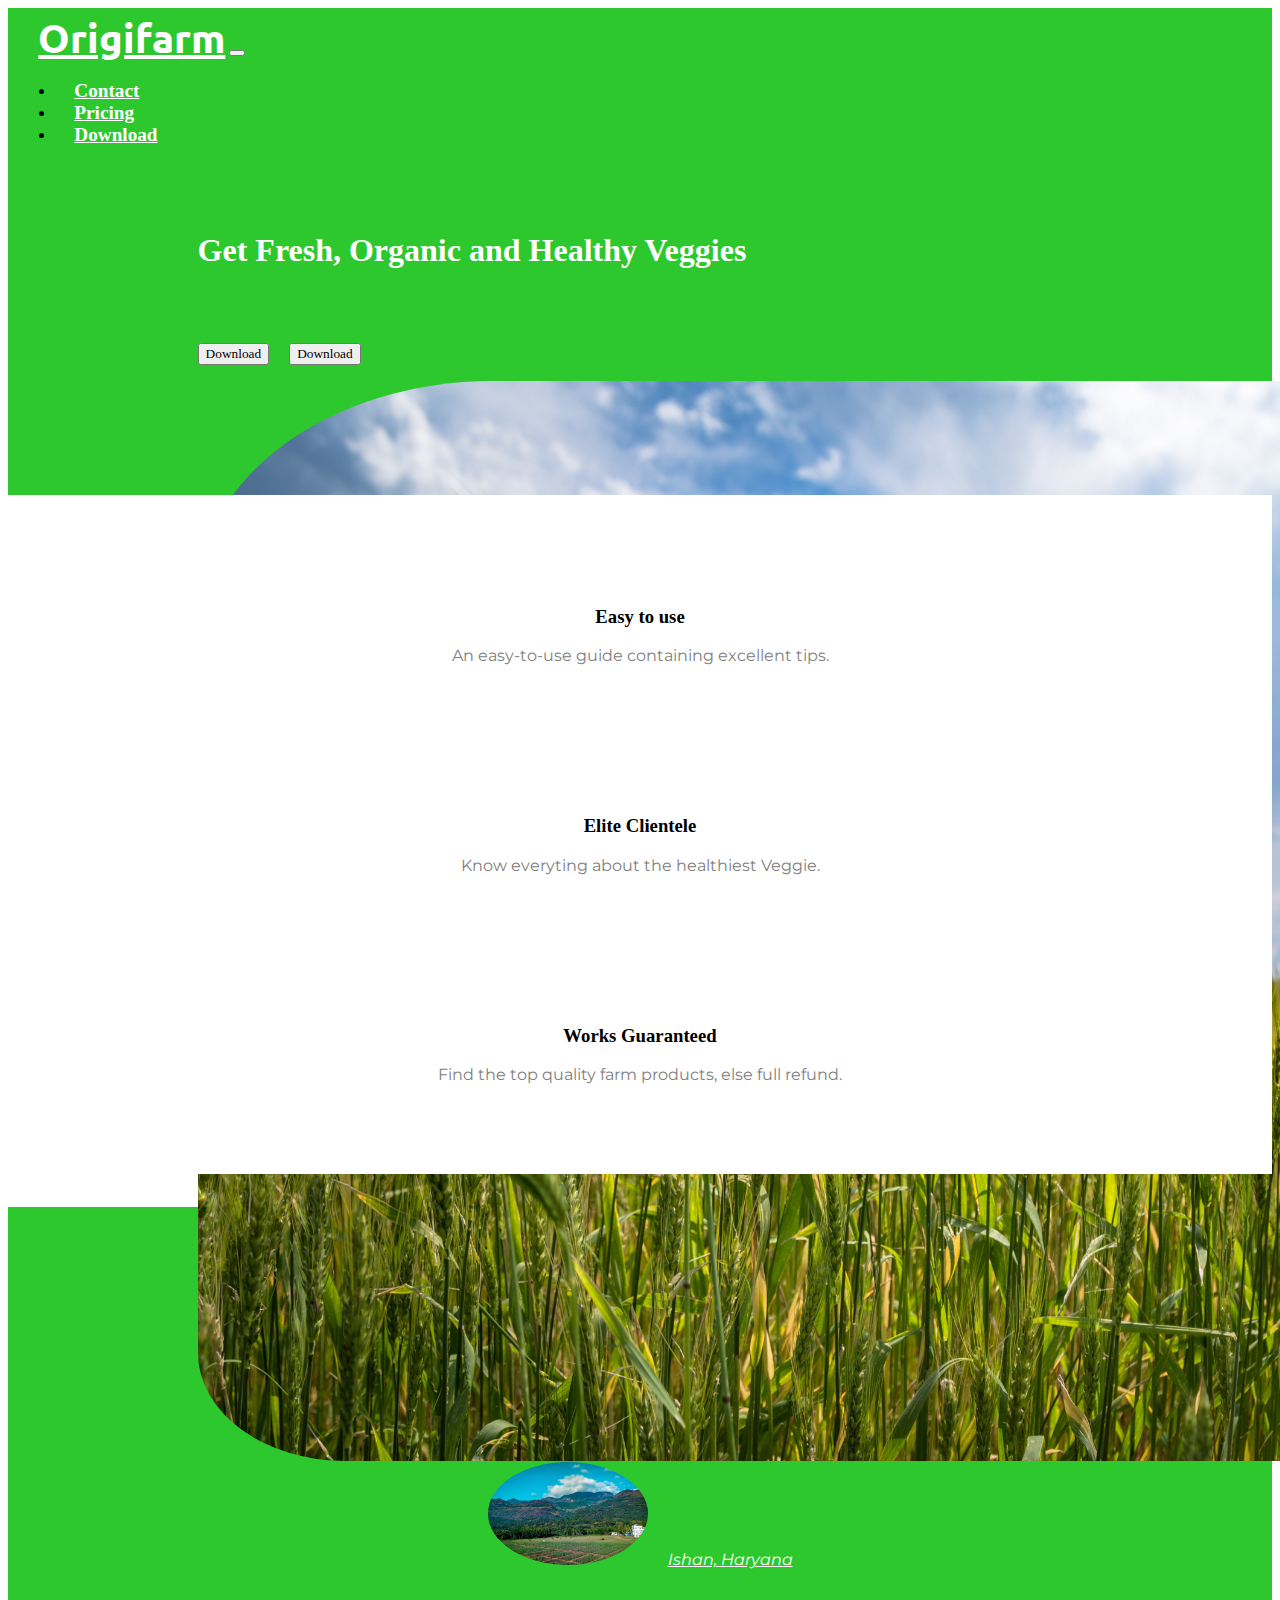
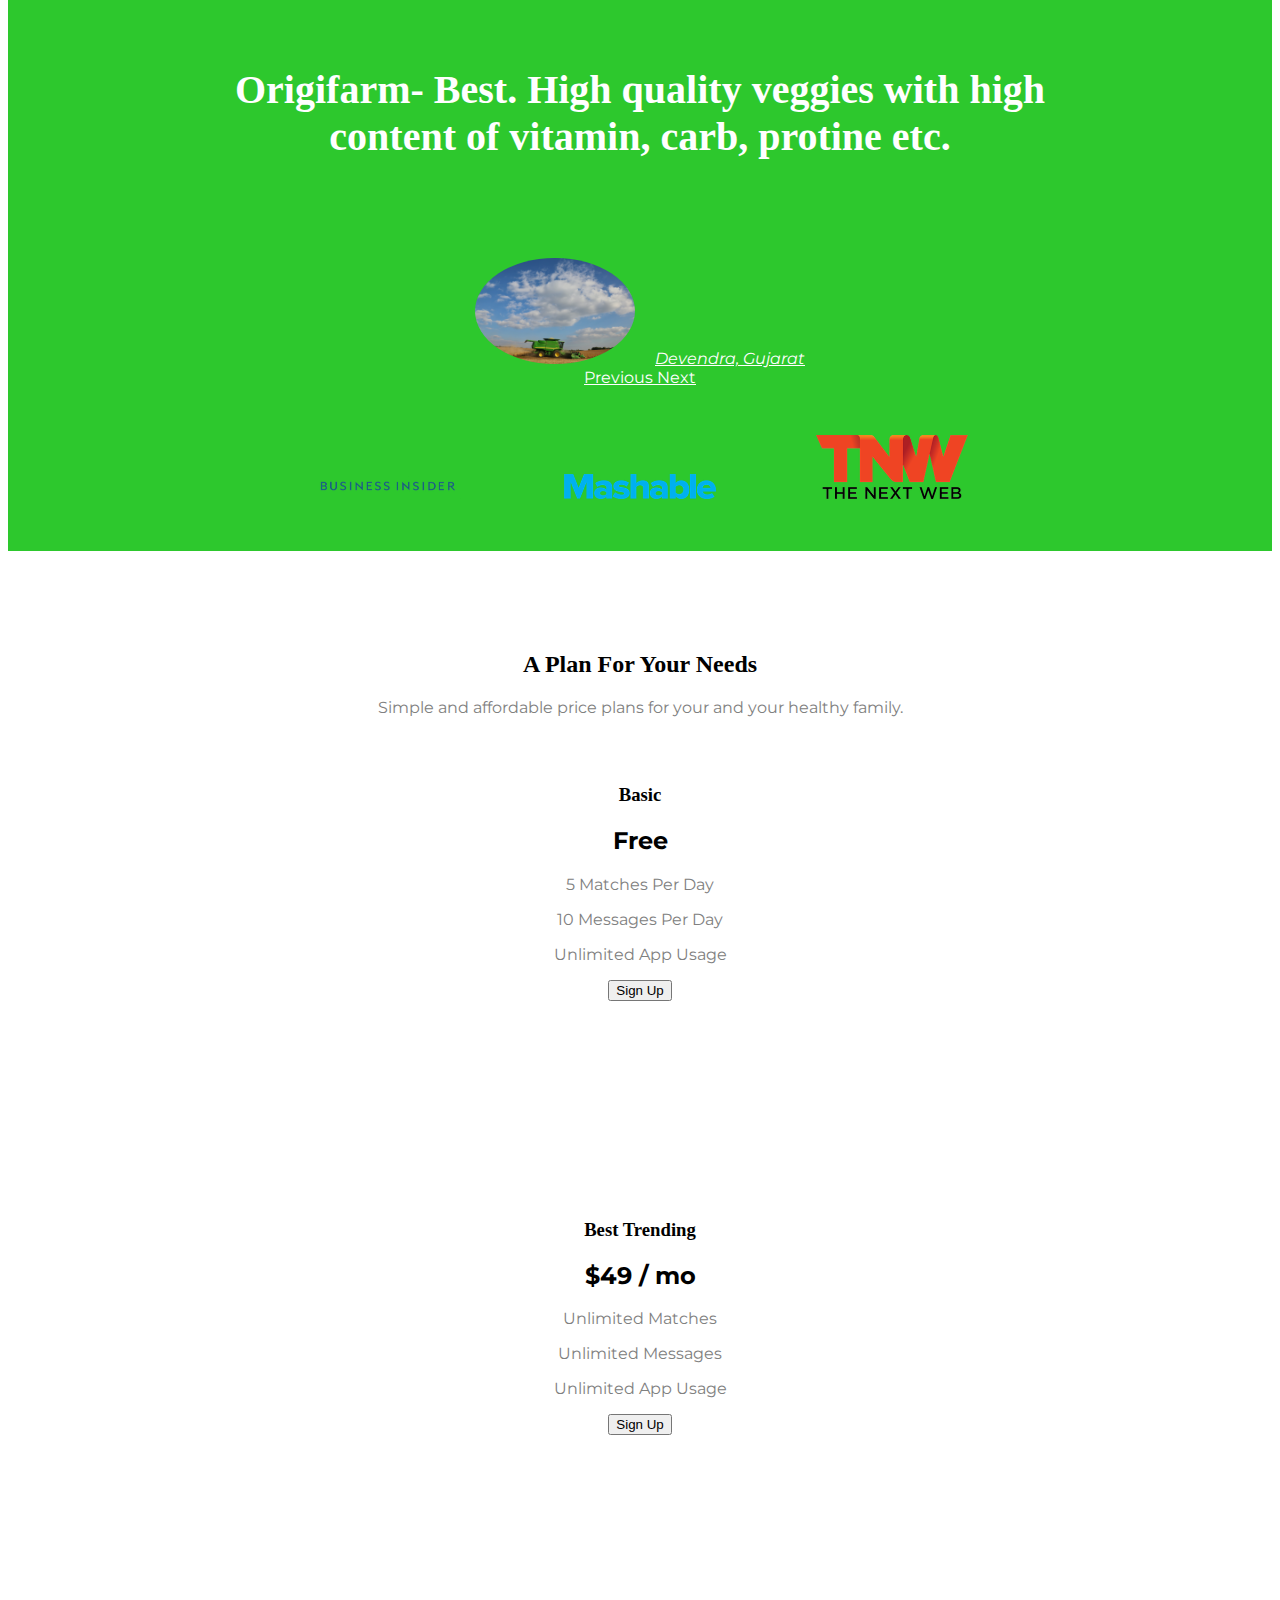
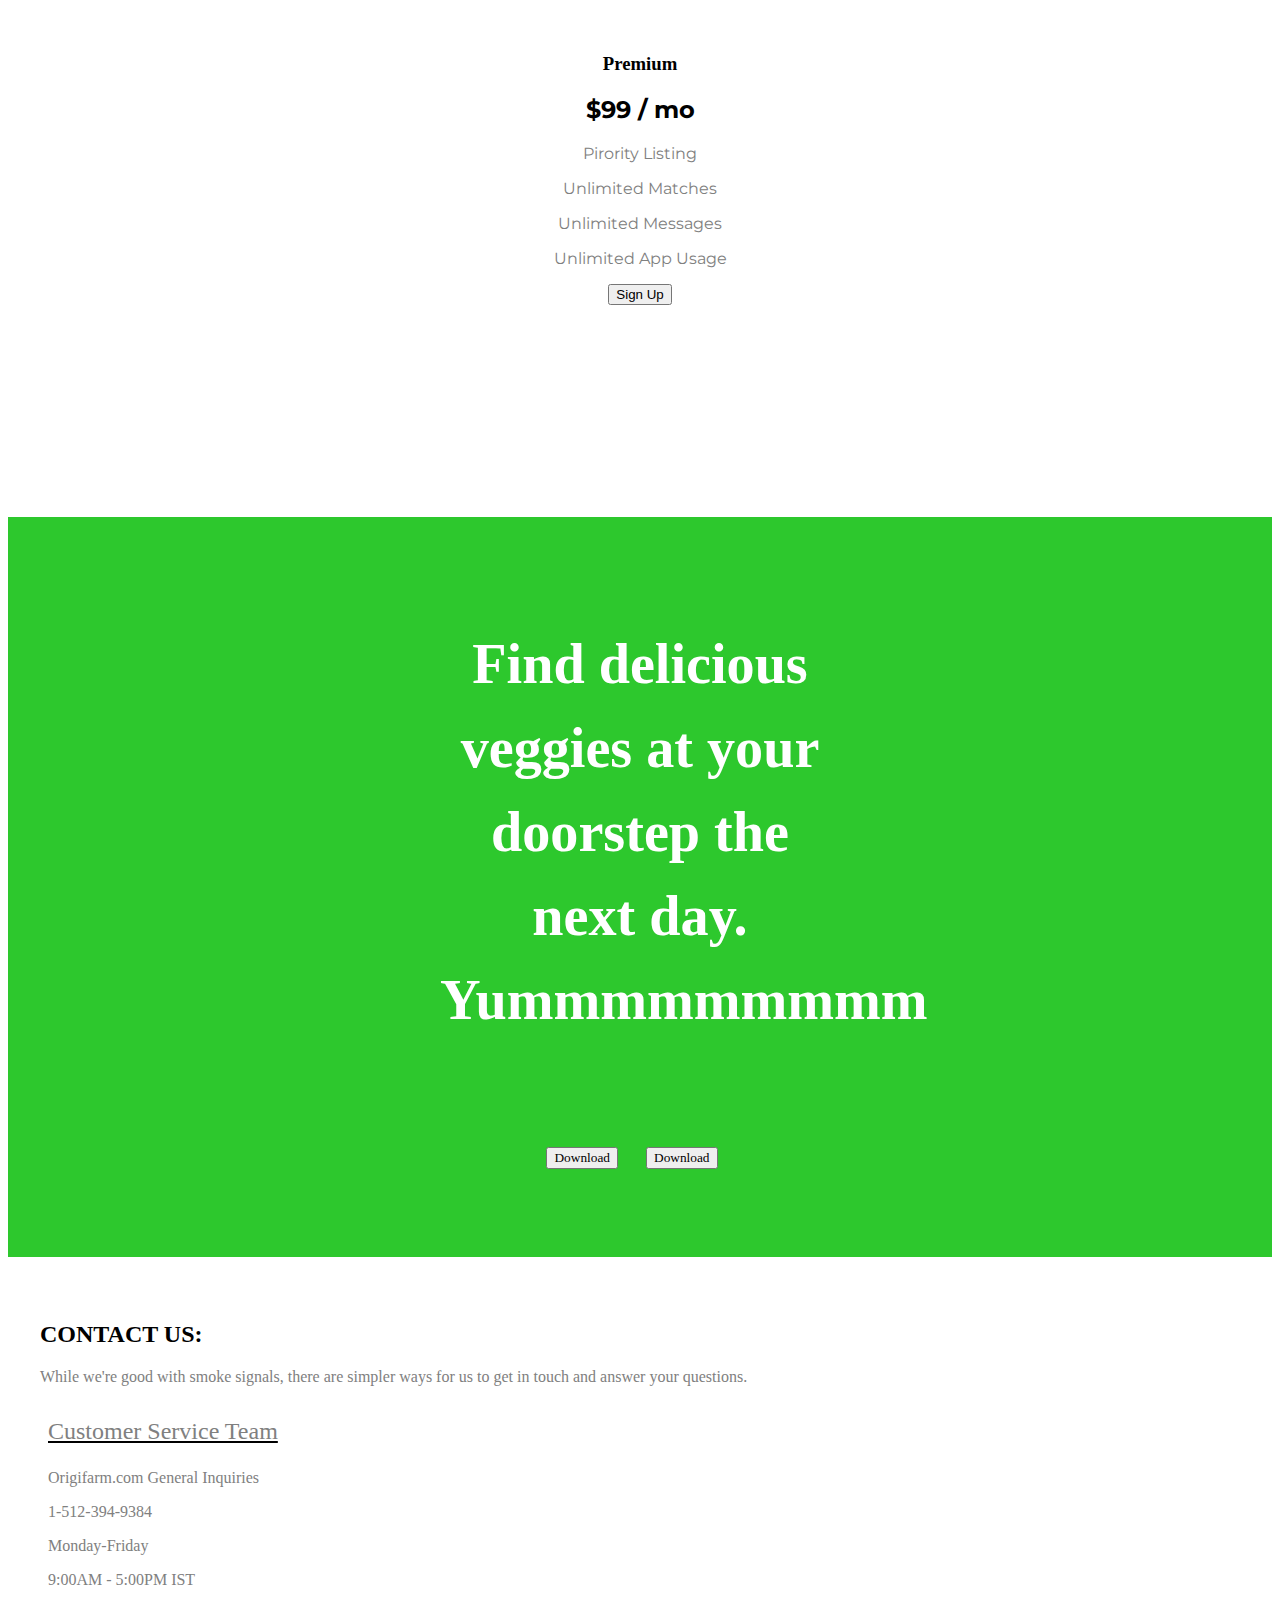
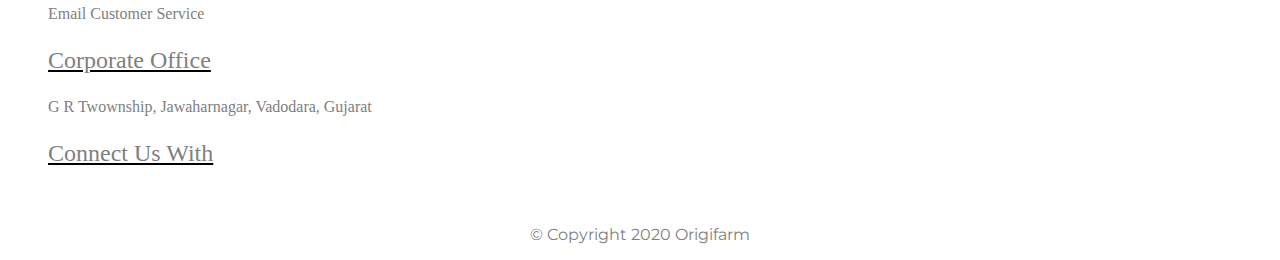
<file: Organic Farm/index.html>
<!DOCTYPE html>
<html>

<head>
  <meta charset="utf-8">
  <title>Origifarm</title>

  <link rel="stylesheet" href="https://stackpath.bootstrapcdn.com/bootstrap/4.5.0/css/bootstrap.min.css"
    integrity="sha384-9aIt2nRpC12Uk9gS9baDl411NQApFmC26EwAOH8WgZl5MYYxFfc+NcPb1dKGj7Sk" crossorigin="anonymous">
  
  <link href="https://fonts.googleapis.com/css2?family=Montserrat:wght@500&family=Ubuntu&display=swap" rel="stylesheet">

  <link rel="stylesheet" href="css/styles.css">
  <link rel="stylesheet" href="https://pro.fontawesome.com/releases/v5.10.0/css/all.css"
    integrity="sha384-AYmEC3Yw5cVb3ZcuHtOA93w35dYTsvhLPVnYs9eStHfGJvOvKxVfELGroGkvsg+p" crossorigin="anonymous" />

</head>

<body>

  <section id="title">
    <div class="container-fluid">

      <!-- Nav Bar -->
      <nav class="navbar-expand-lg navbar-dark nav justify-content-end nav1">

        <a class="navbar-brand" href="">Origifarm</a>

        <button class="navbar-toggler" type="button" data-toggle="collapse" data-target="#navbarToggleExternalContent"
          aria-controls="navbarToggleExternalContent" aria-expanded="false" aria-label="Toggle navigation">
          <span class="navbar-toggler-icon"></span>
        </button>

        <div class="collapse navbar-collapse collapse-burger" id="navbarToggleExternalContent">

            <ul class="navbar-nav ml-auto nav-item">
              <li class="nav-item">
                <a class="nav-link" href="#footer" >Contact</a>
              </li>
              <li class="nav-item">
                <a class="nav-link" href="#pricing">Pricing</a>
              </li>
              <li class="nav-item">
                <a class="nav-link" href="#cta">Download</a>
              </li>
            </ul>

        </div>
      
      </nav>

    
    
    <!-- Title -->

      <div class="row">
        <div class="col-lg-6 col-mg col-sm">
          <h1 class="head1">Get Fresh, Organic and Healthy Veggies</h1>

          <a href="download.html"><button type="button" class="btn btn-dark btn-lg download-button"><i class="fab fa-app-store-ios"></i> Download</button></a>
        
          <a href="download.html"><button type="button" class="btn btn-light btn-lg download-button"><i class="fab fa-app-store-ios"></i> Download</button></a>

        </div>

        <div class="title-home-img col-lg-6 col-md col-sm">
          <img class="home-img" src="images/cropland-221016.jpg" alt="Wheat Field">
        </div>
      </div>
    </div>

  </section>


  <!-- Features -->

  <section id="features">
    <div class="row">

      <div class="feature-box col-lg-4 col-md col-sm">
        <i class="icon fas fa-check-circle fa-4x"></i>
        <h3>Easy to use</h3>
        <p>An easy-to-use guide containing excellent tips.</p>
      </div>

      <div class="feature-box col-lg-4 col-md col-sm">
        <i class="icon fas fa-bullseye fa-4x"></i>
        <h3>Elite Clientele</h3>
        <p>Know everyting about the healthiest Veggie.</p>
      </div>
      
      <div class="feature-box col-lg-4 col-md col-sm">
        <i class="icon fas fa-hands-heart fa-4x"></i>
        <h3>Works Guaranteed</h3>
        <p>Find the top quality farm products, else full refund.</p>
      </div>
      
    </div>
    
    <!-- <hr> -->

  </section>


  <!-- Testimonials -->

  <section id="testimonials">

    <div id="carouselExampleIndicators" class="carousel slide" data-ride="carousel">
      <!-- <ol class="carousel-indicators">
        <li data-target="#carouselExampleIndicators" data-slide-to="0" class="active"></li>
        <li data-target="#carouselExampleIndicators" data-slide-to="1"></li>
      </ol> -->
      <div class="carousel-inner">
        <div class="carousel-item active">
          <h2>
            I no longer have to go out and find best quality veggies. Saved time with great health.
          </h2>
          <img class="testimonial-image" src="images/rice-field-near-mountain-at-daytime-1098423.jpg" alt="user-profile">
          <em>Ishan, Haryana</em>
        </div>
        <div class="carousel-item">
          <h2 class="testimonial-text">
            Origifarm- Best. High quality veggies with high content of vitamin, carb, protine etc.
          </h2>
          <img class="testimonial-image" src="images/green-harvester-at-daytime-1058349.jpg" alt="lady-profile">
          <em>Devendra, Gujarat</em>
        </div>
      </div>
      <a class="carousel-control-prev" href="#carouselExampleIndicators" role="button" data-slide="prev">
        <span class="carousel-control-prev-icon" aria-hidden="true"></span>
        <span class="sr-only">Previous</span>
      </a>
      <a class="carousel-control-next" href="#carouselExampleIndicators" role="button" data-slide="next">
        <span class="carousel-control-next-icon" aria-hidden="true"></span>
        <span class="sr-only">Next</span>
      </a>
    </div>

    <!-- <h2>I no longer have to sniff other dogs for love. I've found the hottest Corgi on TinDog. Woof.</h2>
    <img class="testimonial-image" src="images/dog-img.jpg" alt="dog-profile">
    <span>Pebbles, New York</span>

    <h2 class="testimonial-text">My dog used to be so lonely, but with TinDog's help, they've found the love of their life. I think.</h2>
    <img class="testimonial-image" src="images/lady-img.jpg" alt="lady-profile">
    <em>Beverly, Illinois</em> -->

  </section>


  <!-- Press -->

  <section id="press">
    <!-- <img src="images/techcrunch.png" alt="tc-logo"> -->
    <img class="press-logos" src="images/bizinsider.png" alt="biz-insider-logo">
    <img class="press-logos" src="images/mashable.png" alt="mashable-logo">
    <img class="press-logos" src="images/tnw.png" alt="tnw-logo">

  </section>


  <!-- Pricing -->

  <!-- -------------------------------------------------------------------------------------------------------------- -->

  <section id="pricing">

    <h2 class="pricing-h2">A Plan For Your Needs</h2>
    <p>Simple and affordable price plans for your and your healthy family.</p>

      <div class="row">

        <div class="pricing-col col-lg-4 col-md-6 col-sm">
          <div class="card">
            <div class="card-header">
              <h3>Basic</h3>
            </div>
            <div class="card-body">
              <h2>Free</h2>
              <p>5 Matches Per Day</p>
              <p>10 Messages Per Day</p>
              <p>Unlimited App Usage</p>
              <button type="button" class="btn btn-dark btn-lg btn-block">Sign Up</button>
            </div>
          
          </div>
        </div>
        
      
        <div class="pricing-col col-lg-4 col-md-6 col-sm">
          <div class="card">
            <div class="card-header">
              <h3>Best Trending</h3>
            </div>
            <div class="card-body">
              <h2>$49 / mo</h2>
              <p>Unlimited Matches</p>
              <p>Unlimited Messages</p>
              <p>Unlimited App Usage</p>
              <button type="button" class="btn btn-dark btn-lg btn-block">Sign Up</button>
            </div>
          
          </div>
        </div>
        
      
        <div class="pricing-col col-lg-4 col-md col-sm">
          <div class="card">
            <div class="card-header">
              <h3>Premium</h3>
            </div>
            <div class="card-body">
              <h2>$99 / mo</h2>
              <p>Pirority Listing</p>
              <p>Unlimited Matches</p>
              <p>Unlimited Messages</p>
              <p>Unlimited App Usage</p>
              <button type="button" class="btn btn-dark btn-lg btn-block">Sign Up</button>
            </div>
          
          </div>
        </div>

    </div>
    

    

  </section>


  <!-- Call to Action -->

  <section id="cta">
    <div class="cta-container">
      <h3>Find delicious veggies at your doorstep the next day. Yummmmmmmmm <i class="fas fa-apple-alt"></i></h3>
      
      <a href="download.html"><button type="button" class="btn btn-dark btn-lg download-button"><i class="fab fa-app-store-ios"></i> Download</button></a>
      
      <a href="download.html"><button type="button" class="btn btn-light btn-lg download-button"><i class="fab fa-app-store-ios"></i> Download</button></a>


    </div>
    
  </section>

  <!-- Contact US -->
  <section id="ContactUs">
    <div class="contact-us-img">
      <h2>
        CONTACT US:
      </h2>
      <p>While we're good with smoke signals, there are simpler ways for us to get in touch and answer your questions.</p>
    </div>

    <div class="row">
      <div class="col-xl-4 col-lg-4 col-md col-sm col-xs">
        <ul>
          <p>Customer Service Team</p>
        </ul>
          <ol>
            <p>Origifarm.com General Inquiries</p>
            <p>1-512-394-9384</p>
            <p>Monday-Friday</p>
            <p>9:00AM - 5:00PM IST</p>
            <p>Email Customer Service</p>
          </ol>
          
        
      </div>

      <div class="col-xl-4 col-lg-4 col-md col-sm col-xs">
        <ul>
          <p>Corporate Office</p>
        </ul>
        <ol>
        <p>G R Twownship, Jawaharnagar, Vadodara, Gujarat</p>
        </ol>
      </div>

      <div class="contact-icon-div col-xl-4 col-lg-4 col-md col-sm col-xs">
        <ul>
          <p>Connect Us With</p>
        </ul>
        <div>
          <i class="contact-icon icon-fb fab fa-facebook-square fa-2x"></i>
          <i class="contact-icon icon-twitter fab fa-twitter-square fa-2x"></i>
          <!-- </div> -->
          
          <!-- <div class="col-lg-6 col-md-6 col-sm-6 col xs-6"> -->
          <i class="contact-icon icon-insta fab fa-instagram fa-2x"></i>
          <i class="contact-icon icon-env fas fa-envelope-open-text fa-2x"></i>
        </div>
        <!-- <ol> -->
        <!-- <div class=" col-lg-6 col-md-6 col-sm-6 col xs-6"> -->
        <!-- </div> -->
            
          
          <!-- <i class="fab fa-instagram-square"></i> -->
          <!-- <i class="fab fa-instagram-square"></i> -->
          
        <!-- </ol> -->
      </div>

    </div>


  </section>


  <!-- Footer -->

  <footer id="footer">
    <p>© Copyright 2020 Origifarm</p>

  </footer>

  <script src="https://code.jquery.com/jquery-3.5.1.slim.min.js"
    integrity="sha384-DfXdz2htPH0lsSSs5nCTpuj/zy4C+OGpamoFVy38MVBnE+IbbVYUew+OrCXaRkfj" crossorigin="anonymous"></script>
  <script src="https://cdn.jsdelivr.net/npm/popper.js@1.16.0/dist/umd/popper.min.js"
    integrity="sha384-Q6E9RHvbIyZFJoft+2mJbHaEWldlvI9IOYy5n3zV9zzTtmI3UksdQRVvoxMfooAo" crossorigin="anonymous"></script>
  <script src="https://stackpath.bootstrapcdn.com/bootstrap/4.5.0/js/bootstrap.min.js"
    integrity="sha384-OgVRvuATP1z7JjHLkuOU7Xw704+h835Lr+6QL9UvYjZE3Ipu6Tp75j7Bh/kR0JKI" crossorigin="anonymous"></script>
</body>

</html>
</file>
<file: Organic Farm/css/styles.css>
body {
    font-family: "Montserrat";
}


#title {
    background-color: rgb(45, 200, 45);
}

#title .container-fluid{
    padding: 3% 15% 9%;
    margin: 0;
}

.nav1{
    margin: -4% -18% 1%;
    text-align: center;
    text-align: left;
}

a {
    color: white;
}

.nav-link {
    font-size: 1.2rem;
    font-family: "Montserrat-light";
    font-weight: bold;
    
}

.navbar-brand {
    font-family: "Ubuntu";
    font-size: 2.5rem;
    font-weight: 600;
}

.collapse-burger{
    padding: 0;
}

.nav-item{
    padding: 0 18px;
}

.head1 {
    font-family: "Montserrat-Black";
    font-weight: bolder;
    color: white;
    margin-top: 5rem;
    size: 3rem;
    line-height: 1.5;
}

.download-button{
    margin: 3rem 1rem 1rem 0;
    font-family: "Montserrat-Black";

    /* transition-duration: 10s;
    transition-delay: 10s; */
}

.download-button:hover {
    transform: scale(1.05);
}


.home-img{
    position: absolute;
    width: 115%;
    height: 120%;
    border-top-left-radius: 20%;
    border-top-right-radius: 20%;
    border-bottom-left-radius: 10%;
    /* transform: rotate(0); */
    /* right: 10%; */
}

@media (max-width: 1030px) {

    #title {
        text-align: center;
    }

    .navbar-brand {
        flex: 0px;
    }

    /* .home-img{
        position: static;
        transform: rotate(0);
    } */


}

@media (max-width: 575px) {

    .download-button {
        block-size: 2.5rem;
        inline-size: 9rem;
        font-size: 1rem;
    }
    
}



/* Feature Section */

#features{
    position: relative;
    padding: 2% 15%;
    background-color: white;
    z-index: 1;
    /* margin : 10rem 10rem */
}


.feature-box{
    text-align: center;
    padding : 3rem;
}

h3{
    font-family: "Montserrat-Black";
    font-weight: bold;
}

p{
    color: gray;
}

.feature-box-3 h3 {
    padding: 0;
}

.icon{
    color: rgb(76, 197, 76);
    padding: 1rem;
    transition-duration: 100ms;
    transition-delay: 100ms;
}

.icon:hover {
    color:rgb(45, 200, 45);
    transform: scale(1.15);
}

/* Testimonial Section */


#testimonials{
    /* padding: 7% 15%; */
    text-align: center;
    background-color: rgb(45, 200, 45);
}

#testimonials h2 {
    padding: 4rem 12rem ;
    font-family: "Montserrat-Bold";
    font-size: 2.5rem;
    color: white;
}

.testimonial-image{
    width: 10rem;
    border-radius: 80%;
    margin-top: 0rem;
}

#testimonials em {
    margin-left: 1rem;
    color: white;
    text-decoration: underline;
}

#press{
    background-color: rgb(45, 200, 45);
    text-align: center;
}

.press-logos{
    width: 12%;
    margin: 3rem;
}

/* Pricing Section */

#pricing{
    padding: 5rem;
    text-align: center;
}

.pricing-h2{
    font-family: "Montserrat-Bold";
    font-weight: bold;
}

.pricing-col {
    padding: 2rem 0.9rem;
}

#pricing .card {
    /* max-height: 30rem; */
    table-layout: fixed;
    height: 22rem;
}

.card .btn-block:hover {
    transform: scale(1.05);
}

/* CTA Section */

#cta {
    background-color: rgb(45, 200, 45);
    text-align: center;
    padding: 3rem 0 4.5rem 0;
    /* font-family: "Montserrat-Black";
    font-weight: bolder;
    color: white;
    font-size: 3rem;
    line-height: 1.5; */
}

.cta-container {
    margin: 0 27rem;
    font-family: "Montserrat-Black";
    font-weight: bolder;
    color: white;
    font-size: 3rem;
    line-height: 1.5;
}

/* @media (max-width: 1030px) {

    #title {
        text-align: center;
    }

    .navbar-brand {
        flex: 0px;
    }

    .home-img{
        position: static;
        transform: rotate(0);
    } 


} */


/* Contact Us */


.contact-us-img {
    
    background-color: white;
    margin: 4rem 2rem 2rem 2rem;
}

#ContactUs {
    /* background-image: url(https://cdn.pixabay.com/photo/2016/11/22/19/31/tea-plantation-1850217__340.jpg); */
    text-align: left;
    font-family: "Montserrat-Black";
}

/* #ContactUs .row ol div{
    text-align: center;
} */

#ContactUs .row ul {
    text-decoration: underline;
    font-size: 1.5rem;
}

.contact-icon{
    padding: 0 0.5rem 1rem 0.5rem;
}


.contact-icon:hover {
    transform: scale(1.7);
}


.icon-fb {
    color: #3b5998;
}

.icon-twitter {
    color: #00acee;
}

.icon-insta {
    color: #fb3958
}

.icon-env {
    color: #D44638;
}



#footer {
    text-align: center;
    /* margin: 3rem 0 2rem 0; */
    color: white;
}
</file>
